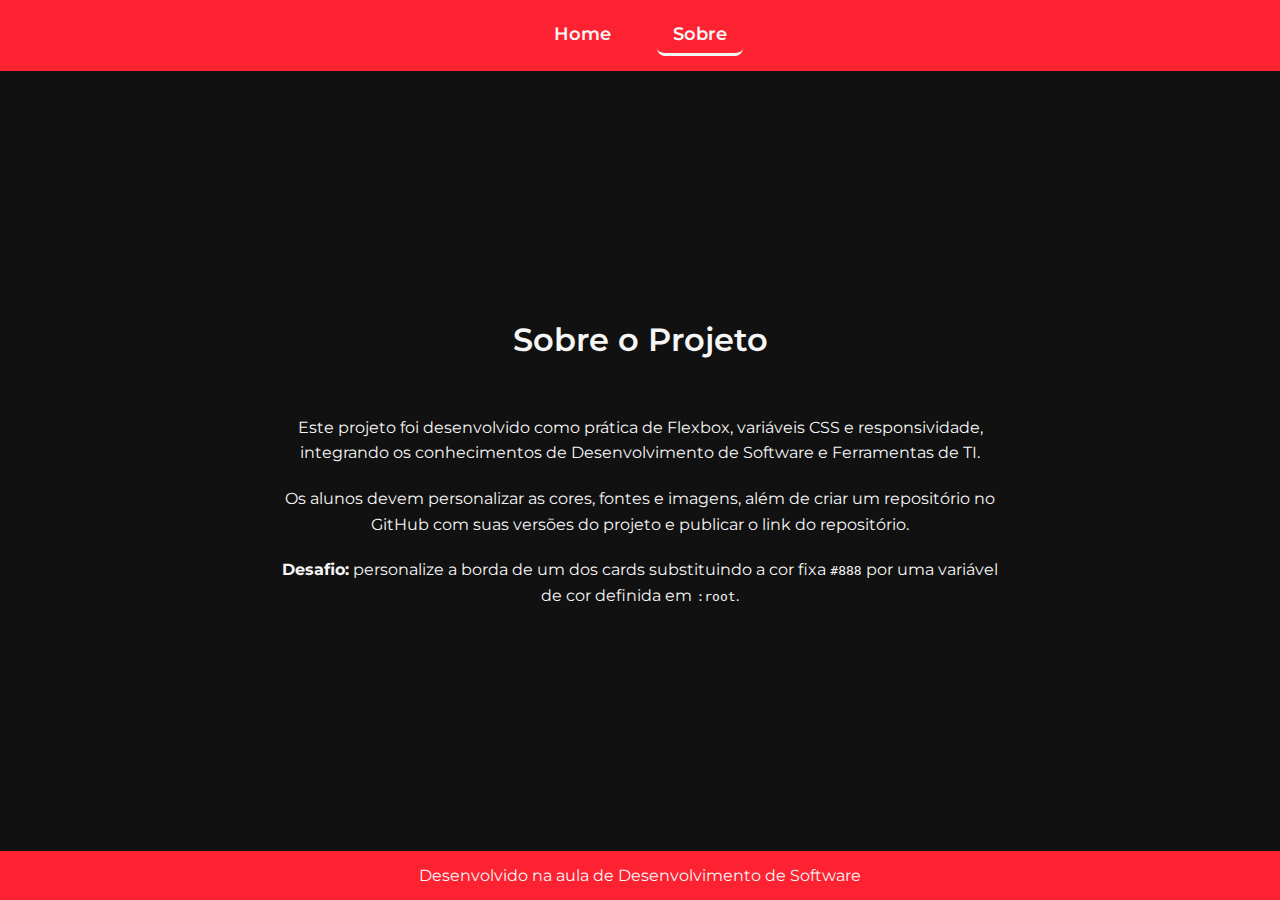
<file: about.html>
<!DOCTYPE html>
<html lang="pt-br">
<head>
  <meta charset="UTF-8">
  <meta name="viewport" content="width=device-width, initial-scale=1.0">
  <title>Sobre o Projeto</title>
  <link rel="stylesheet" href="style.css">
</head>
<body>
  <header class="cabecalho">
    <nav class="menu">
      <a href="index.html" class="menu__link">Home</a>
      <a href="about.html" class="menu__link ativo">Sobre</a>
    </nav>
  </header>

  <main class="container about">
    <h1 class="titulo-pagina">Sobre o Projeto</h1>

    <p>Este projeto foi desenvolvido como prática de Flexbox, variáveis CSS e responsividade,
      integrando os conhecimentos de Desenvolvimento de Software e Ferramentas de TI.</p>

    <p>Os alunos devem personalizar as cores, fontes e imagens, além de criar um repositório no GitHub
      com suas versões do projeto e publicar o link do repositório.</p>

    <p><strong>Desafio:</strong> personalize a borda de um dos cards substituindo a cor fixa
      <code>#888</code> por uma variável de cor definida em <code>:root</code>.</p>
  </main>

  <footer class="rodape">
    <p>Desenvolvido na aula de Desenvolvimento de Software</p>
  </footer>
</body>
</html>
</file>
<file: style.css>
@import url('https://fonts.googleapis.com/css2?family=Montserrat:wght@400;600&display=swap');

:root {
  --cor-primaria: #111;
  --cor-secundaria: #f6f6f6;
  --cor-terciaria: #fd2231; /* <- ATIVIDADE ---- trocar A COR */
  --cor-hover: #272727;
}

* {
  margin: 0;
  padding: 0;
  box-sizing: border-box;
}

body {
  font-family: 'Montserrat', sans-serif;
  color: var(--cor-secundaria);
  background-color: var(--cor-primaria);
  display: flex;
  flex-direction: column;
  min-height: 100vh;
}

/* ---------- CABEÇALHO ---------- */
.cabecalho {
  background-color: var(--cor-terciaria);
  text-align: center;
  padding: 15px 10px;
  display: flex;
  justify-content: center;
}

/* MENU */
.menu {
  display: flex;
  gap: 30px;
  justify-content: center;
  align-items: center;
}

.menu__link {
  text-decoration: none;
  color: var(--cor-secundaria);
  font-weight: 600;
  font-size: 18px;
  padding: 8px 16px;
  border-radius: 8px;
  transition: 0.3s;
  border-bottom: 3px solid transparent;
}

.menu__link:hover {
  background-color: var(--cor-hover);
}

.menu__link.ativo {
  border-bottom: 3px solid var(--cor-secundaria);
}

/* ---------- TÍTULO PRINCIPAL ---------- */
.titulo-pagina {
  width: 100%;
  text-align: center;
  font-size: 2rem;
  font-weight: 600;
  margin-bottom: 30px;
  color: var(--cor-secundaria);
}

/* ---------- CONTEÚDO PRINCIPAL ---------- */
.container {
  flex: 1;
  display: flex;
  justify-content: center;
  align-items: center;
  flex-wrap: wrap;
  gap: 30px;
  padding: 40px;
}

.card {
  background-color: var(--cor-hover);
  border: 2px solid #888; /* <- ATIVIDADE ---- trocar por variável */
  border-radius: 10px;
  width: 250px;
  text-align: center;
  padding: 20px;
  transition: transform 0.3s;
}

.card:hover {
  transform: scale(1.05);
}

.card img {
  width: 100%;
  max-width: 150px;
  border-radius: 50%;
  margin-bottom: 15px;
  object-fit: cover;
}

button {
  background-color: var(--cor-terciaria);
  border: none;
  color: white;
  padding: 10px 20px;
  margin-top: 10px;
  border-radius: 8px;
  cursor: pointer;
  font-weight: bold;
}

button:hover {
  background-color: var(--cor-hover);
  border: 2px solid var(--cor-terciaria);
}

/* ---------- PÁGINA SOBRE ---------- */
.about {
  flex-direction: column;
  text-align: center;
  gap: 20px;
  max-width: 800px;
  margin: auto;
  line-height: 1.6;
}

/* ---------- RODAPÉ ---------- */
.rodape {
  background-color: var(--cor-terciaria);
  text-align: center;
  padding: 15px;
  color: var(--cor-secundaria);
}

/* ---------- RESPONSIVIDADE ---------- */
@media (max-width: 768px) {
  .container {
    flex-direction: column;
    padding: 20px;
  }

  .card {
    width: 80%;
  }

  .menu {
    flex-wrap: wrap;
    gap: 10px;
  }

  .titulo-pagina {
    font-size: 1.5rem;
  }
}
</file>
